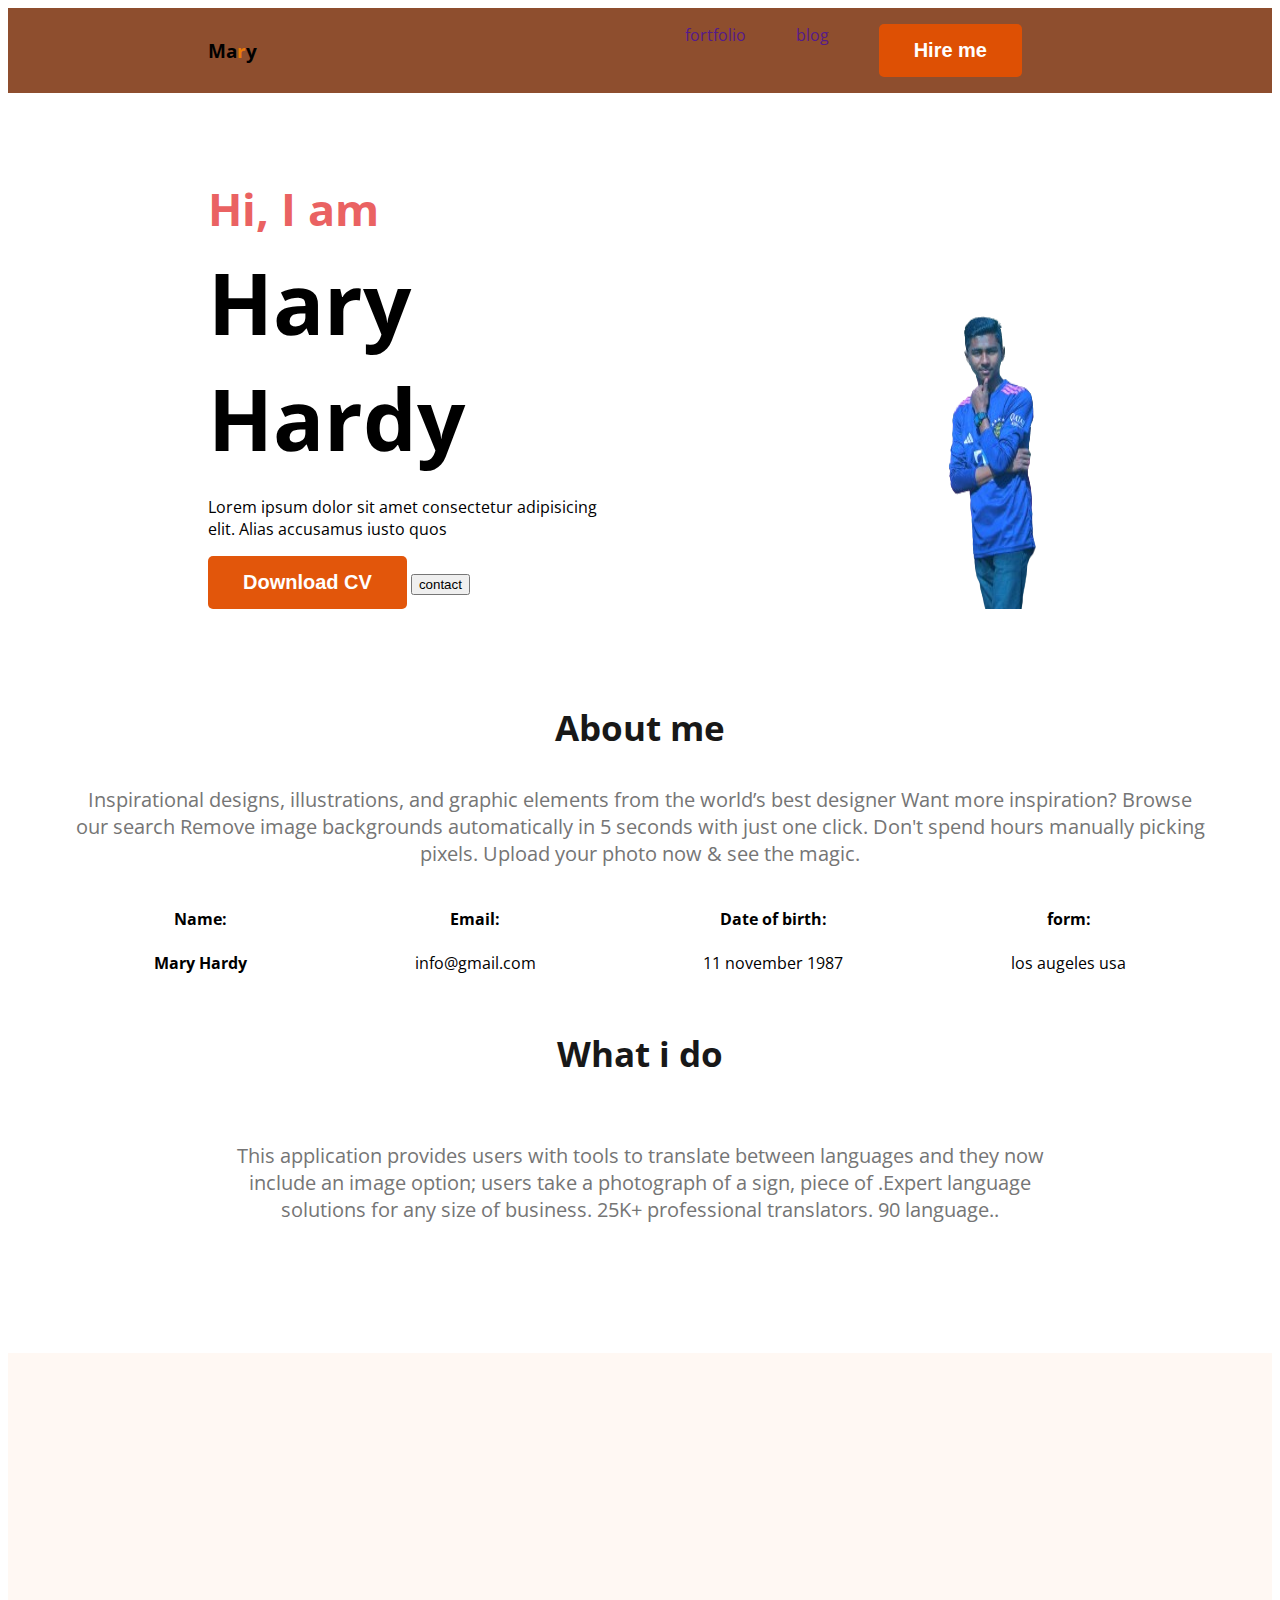
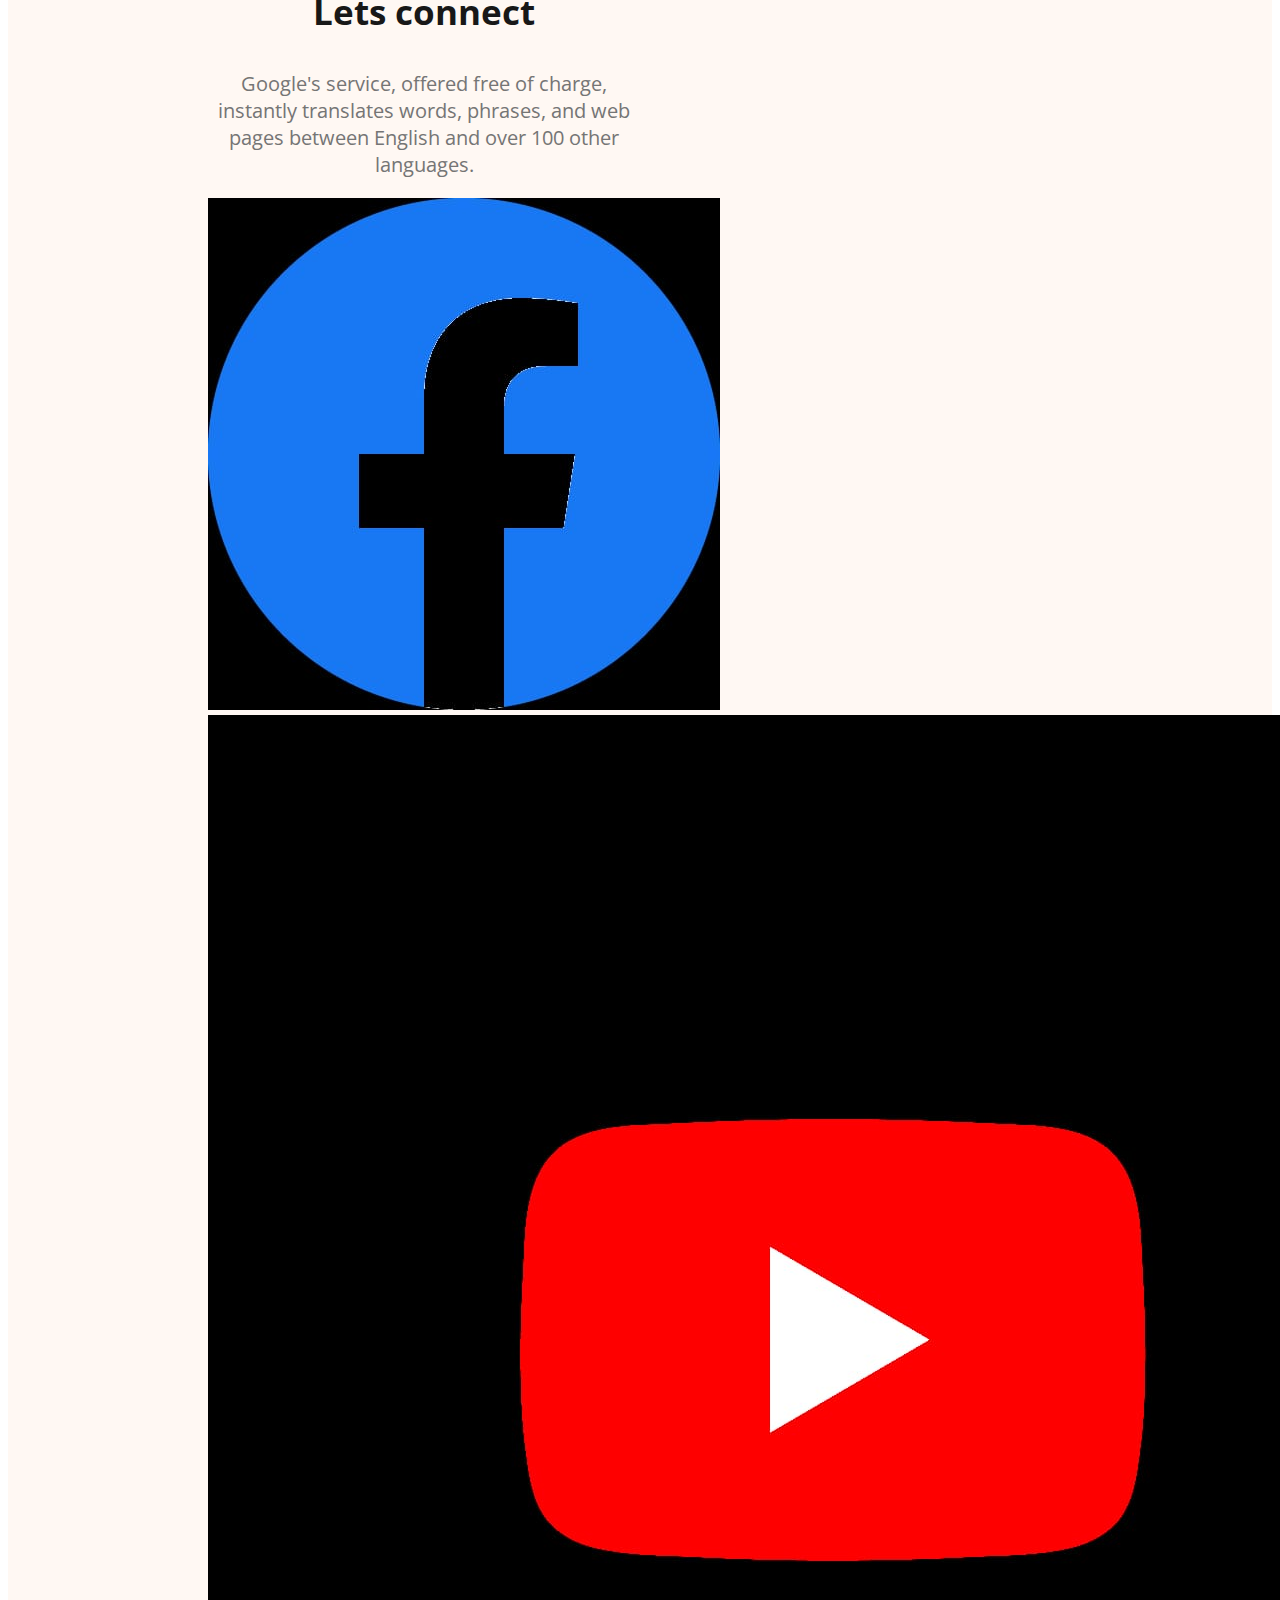
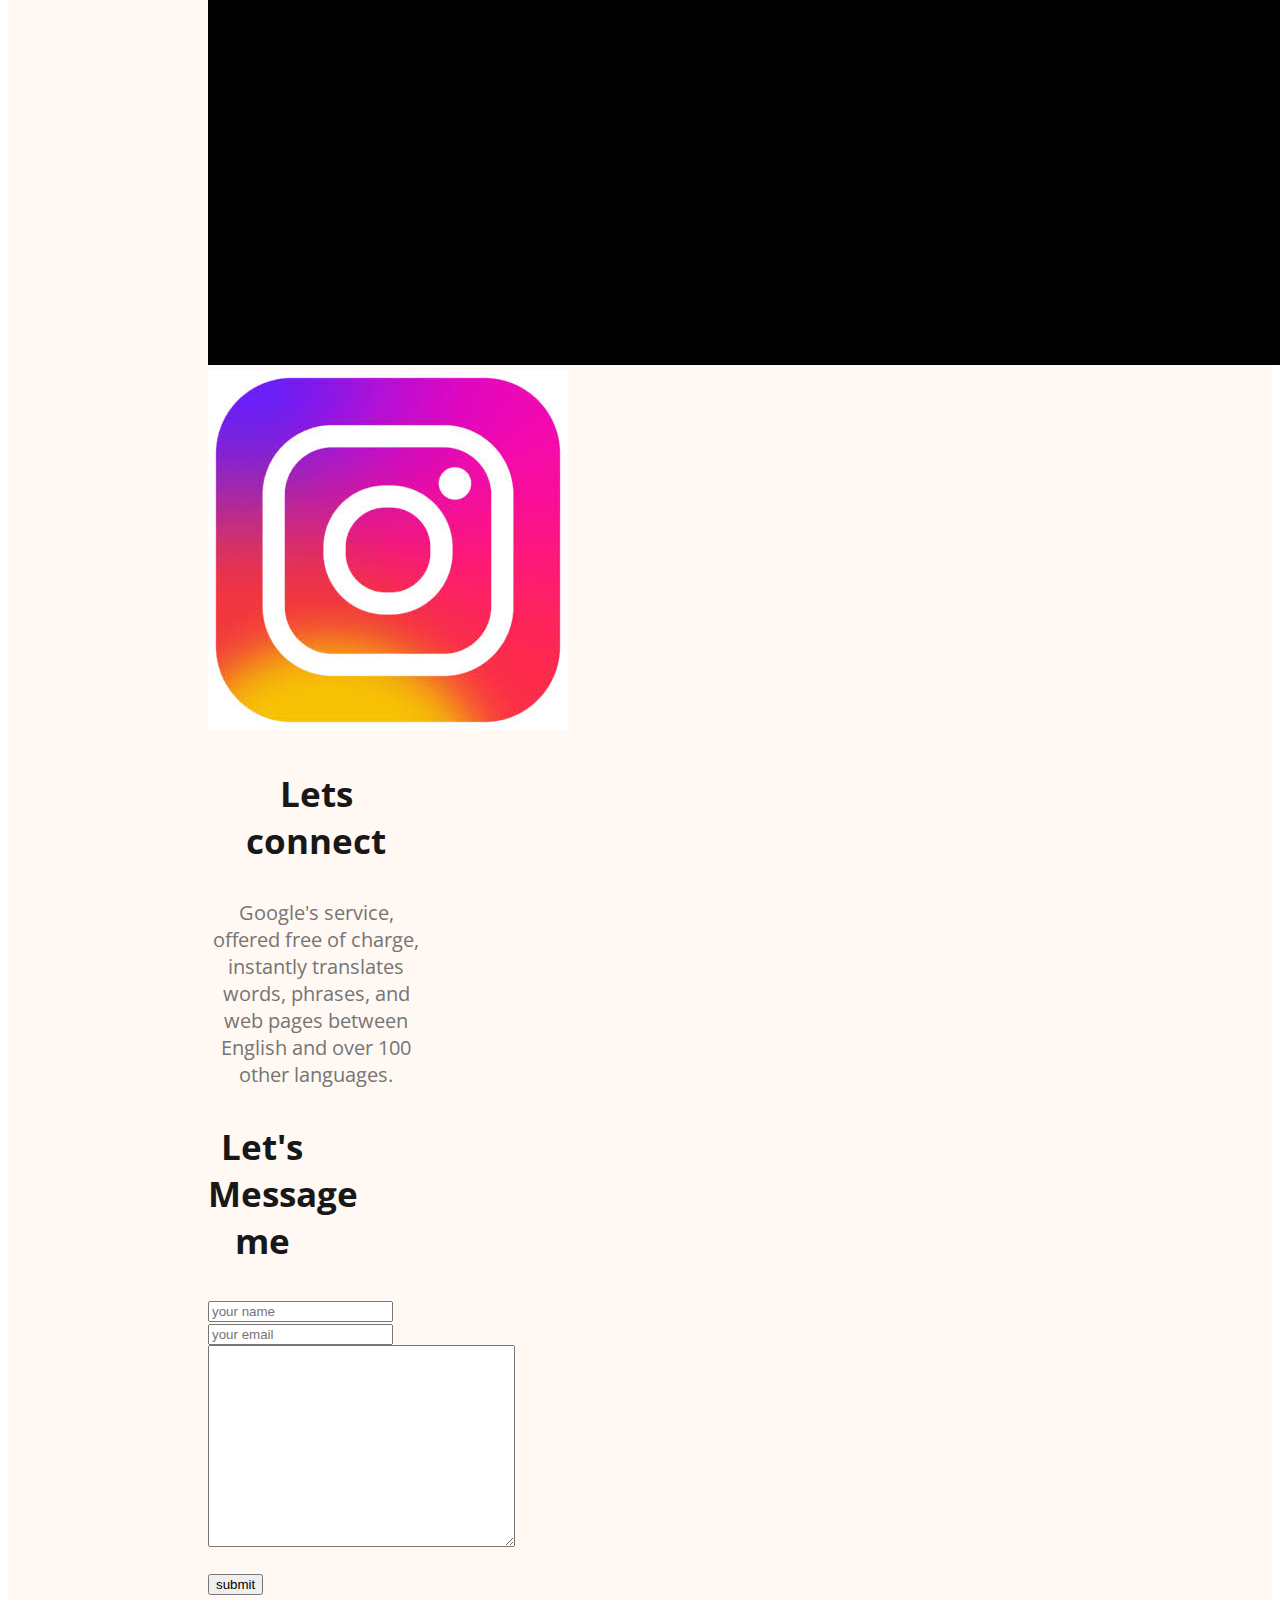
<file: index.html>
<!DOCTYPE html>
<html lang="en">
<head>
    <meta charset="UTF-8">
    <meta name="viewport" content="width=device-width, initial-scale=1.0">
    <title> web devaloper fortfoli</title>
    <link rel="preconnect" href="https://fonts.googleapis.com">
<link rel="preconnect" href="https://fonts.gstatic.com" crossorigin>
<link href="https://fonts.googleapis.com/css2?family=Open+Sans:wght@800&display=swap" rel="stylesheet">
    <link rel="stylesheet" href="styles/fortfolio.css">
</head>
<body>
    <header class="header">
        <nav>
          
        </nav>
        <nav>
            <h3 class="nav-title">Ma<span class="text-primary">r</span>y</h3>
            <ul>
               <li><a href="">fortfolio</a></li>
               <li><a href="">blog</a></li>
               <li> <button class="btn-primary"> Hire me</button></li>
            </ul>
        </nav>
    </header>
           <header class="banner">
            
            <div class="banner">
                <div class="banner-content">
                   <h3 class="banner-greeting">Hi, I am</h3>
                   <h1 class="banner-title">Hary Hardy</h1>
                   <p >Lorem ipsum dolor sit amet consectetur adipisicing elit. Alias accusamus iusto  quos</p>
                   <button class="btn-primary">Download CV</button>
                  <button class="btn-primaey">contact</button>
                </div>
                <img src="styles/rony.png" alt="">
             </div>
             </header>
     <main>
          <section class="about">
            <h3 class="section-title">About me</h3>
            <p class="section-description">
                Inspirational designs, illustrations, and graphic elements from the world’s best designer Want more inspiration? Browse our search Remove image backgrounds automatically in 5 seconds with just one click. Don't spend hours manually picking pixels. Upload your photo now & see the magic. 
            </p>
            <div class="about-info-container">
                <div class="about-info">
                    <h4 class="info-title">Name:<h4>
                    <p class="info-description">Mary  Hardy</p>
                </div>
                <div class="about-info">
                    <h4 class="info-title">Email:</h4>
                    <p class="info-description">info@gmail.com</p>
                </div>
                <div class="about-info">
                    <h4 class="info-title">Date of birth:</h4>
                    <p class="info-description">11 november 1987</p>
                </div>
                <div class="about-info">
                    <h4 class="info-title">form:</h4>
                    <p class="info-description">los augeles usa</p>
                </div>
            </div>
          </section> 
           
          <section>
            <h3 class="section-title">What i do</h3>
            <p id="what-i-do-description" class="section-description">This application provides users with tools to translate between languages and they now include an image option; users take a photograph of a sign, piece of .Expert language solutions for any size of business. 25K+ professional translators. 90 language..</p>
          </section>
    </main>   
    <footer>
        <div class="footer-column">
         <h3 class="section-title">Lets connect</h3>
         <p class="section-description">
            Google's service, offered free of charge, instantly translates words, phrases, and web pages between English and over 100 other languages.
         </p>
         <div class="social-links">
            <a href=""><img src="styles/rony/facebook.jpeg" alt=""> </a>
            <a href=""><img src="styles/rony/tumi.jpeg " alt=""> </a>
            <a href=""><img src="styles/rony/huhal.jpeg" alt=""> </a>
         </div>
         <div class="footer-column">
            <h3 class="section-title">Lets connect</h3>
            <p class="section-description">
               Google's service, offered free of charge, instantly translates words, phrases, and web pages between English and over 100 other languages.
            </p>
        <div class="footer-column"> 
            <h3 class=" section-title">Let's Message me</h3>
            <form action="">
                <input type="text" placeholder="your name">
                <input type="email" name="" placeholder="your email" id="">
                <textarea name="" id="" cols="30" rows="10"></textarea>
                <input type="submit" value="submit">
            </form>
        </div> 
    </footer>
</body>
</html>
</file>
<file: styles/fortfolio.css>
/* common shared styles*/
body{
    font-family: 'Open Sans', sans-serif;
}
.text-primary{
    color: rgba(244, 128, 4, 0.909);
}
.btn-primary{
    border-radius: 5px;
    background: rgba(225, 81, 3, 0.968);
    border: 0;
    color: white;
    font-size: 20px;
    font-weight: 700;
    padding: 15px 35px;
}
.section-title {
    color: #181818;
    text-align: center;
    font-size: 35px;
    font-weight: 700;
}
.section-description{
    color: #757575;
    text-align: center;
    font-size: 20px;
}
/*nav related styles*/
nav{
    display: flex;
    justify-content: space-between;
    align-items: center;
    margin: 0 200px;
}
.nav{
    color: #181818;
    font-size: 45px;
    font-weight: 800;
}
nav > ul{
    display: flex;
}
nav li{
    list-style: none;
    margin-right: 50px;
}
nav a{
    text-decoration: none;
}
/*header related styles*/
.header{
      background-color: #833c19e8;
}
.div{
    background-color: #fff8f;
}
.banner{
    padding: 20px 20px 30px 100px;
    display: flex;
}
.banner-greeting{
    font-size: 45px;
    color: #ea6262;
    margin-bottom: 0;
}
.banner-title{
    font-size: 85px;
    font-weight: 700;
    margin-top: 5px;
    margin-bottom: 20px;
}
/*main section styles*/
main{
    max-width: 1140px;
    margin: 0 auto;
}
/*about section styles*/
about{
    padding: 130px;
    border-radius: 10px;
    background: hsla(42, 84%, 33%, 0.735);
    margin: 130px 0;
}
.about-info-container{
    display: flex;
    justify-content: space-around;
}
.about-info{
    text-align: center;
}
#what-i-do-description{
      padding: 30px 150px;
}

footer{
    display: flex;
    gap: 100px;
    background: #fff8f3;
    margin-top: 100px;
    padding:  200px;
}
.footer-column{
    width: 50%;
}
.contact-input,textarea{
    display: block;
    margin-bottom: 25px;
    padding: 25px;
    color: aqua;
}
</file>
